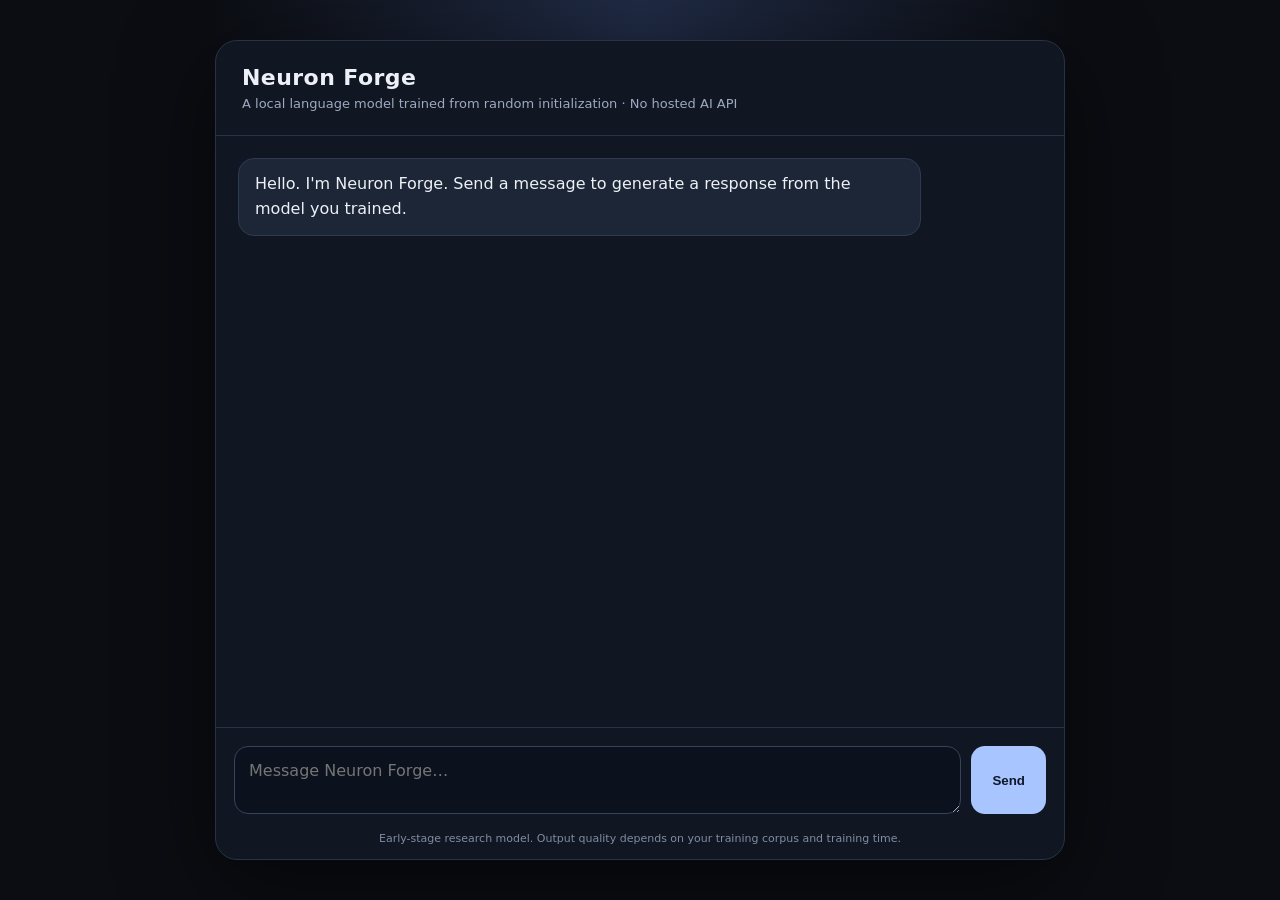
<file: src/neuronforge_engine/static/index.html>
<!doctype html>
<html lang="en">
<head>
  <meta charset="utf-8"><meta name="viewport" content="width=device-width, initial-scale=1">
  <title>Neuron Forge</title>
  <style>
    :root{color-scheme:dark;font-family:Inter,ui-sans-serif,system-ui,sans-serif;background:#0b0d12;color:#edf0f7}
    *{box-sizing:border-box}body{margin:0;min-height:100vh;display:grid;place-items:center;padding:24px;background:radial-gradient(ellipse at 50% 0%,#202b45 0,transparent 48%),#0b0d12}
    main{width:min(850px,100%);height:min(820px,calc(100vh - 48px));display:flex;flex-direction:column;border:1px solid #293245;border-radius:22px;background:#111722;box-shadow:0 24px 90px #0008;overflow:hidden}
    header{padding:24px 26px;border-bottom:1px solid #293245}h1{font-size:22px;margin:0 0 6px;letter-spacing:.02em}.sub{font-size:13px;color:#9ca9c0}
    #messages{padding:22px;overflow:auto;flex:1;display:flex;flex-direction:column;gap:14px}.bubble{max-width:85%;padding:13px 16px;border-radius:16px;white-space:pre-wrap;line-height:1.55;overflow-wrap:anywhere}.user{align-self:flex-end;background:#30446a}.assistant{align-self:flex-start;background:#1c2636;border:1px solid #2d3a50}.muted{color:#aab6ca;font-size:13px}
    form{padding:18px;border-top:1px solid #293245;display:flex;gap:10px}textarea{flex:1;resize:vertical;min-height:54px;max-height:150px;border:1px solid #35435c;border-radius:14px;background:#0c121d;color:#fff;padding:14px;font:inherit;outline:none}button{border:0;border-radius:14px;padding:0 21px;background:#a9c5ff;color:#0d1729;font-weight:700;cursor:pointer}button:disabled{opacity:.5;cursor:wait}
    footer{padding:0 20px 14px;color:#7f8ca3;font-size:11px;text-align:center}
  </style>
</head>
<body><main>
  <header><h1>Neuron Forge</h1><div class="sub">A local language model trained from random initialization · No hosted AI API</div></header>
  <section id="messages" aria-live="polite"><div class="bubble assistant">Hello. I'm Neuron Forge. Send a message to generate a response from the model you trained.</div></section>
  <form id="form"><textarea id="prompt" placeholder="Message Neuron Forge…" rows="2" required></textarea><button id="send" type="submit">Send</button></form>
  <footer>Early-stage research model. Output quality depends on your training corpus and training time.</footer>
</main>
<script>
const form=document.querySelector('#form'),input=document.querySelector('#prompt'),send=document.querySelector('#send'),messages=document.querySelector('#messages');
function add(text,kind){const el=document.createElement('div');el.className='bubble '+kind;el.textContent=text;messages.appendChild(el);messages.scrollTop=messages.scrollHeight;return el;}
form.addEventListener('submit',async event=>{event.preventDefault();const prompt=input.value.trim();if(!prompt)return;add(prompt,'user');input.value='';send.disabled=true;const waiting=add('Thinking…','assistant');try{const response=await fetch('/generate',{method:'POST',headers:{'Content-Type':'application/json'},body:JSON.stringify({prompt:'User: '+prompt+'\nAssistant:',max_new_tokens:160,temperature:.8,top_k:40,top_p:.95})});const data=await response.json();if(!response.ok)throw new Error(data.detail||'Generation failed');waiting.textContent=data.text;}catch(error){waiting.textContent='Error: '+error.message;}finally{send.disabled=false;input.focus();messages.scrollTop=messages.scrollHeight;}});
</script></body></html>
</file>
